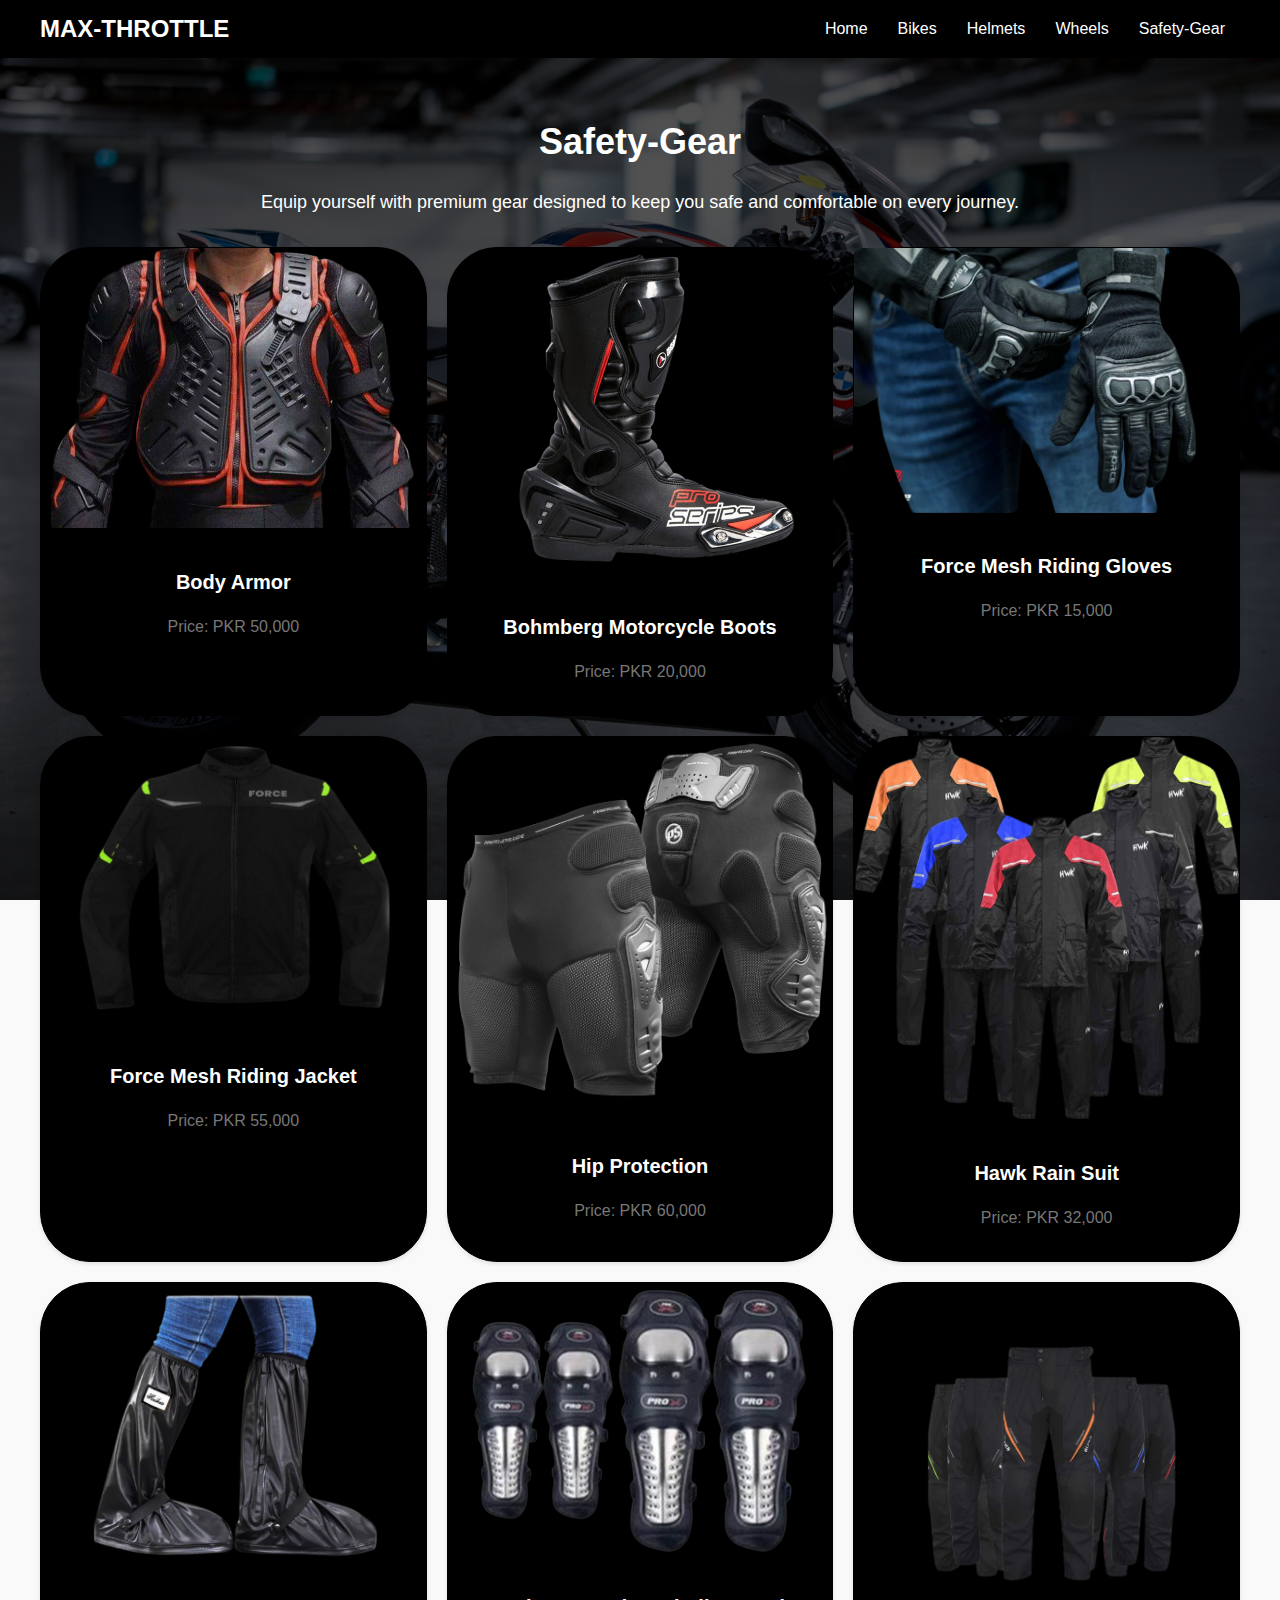
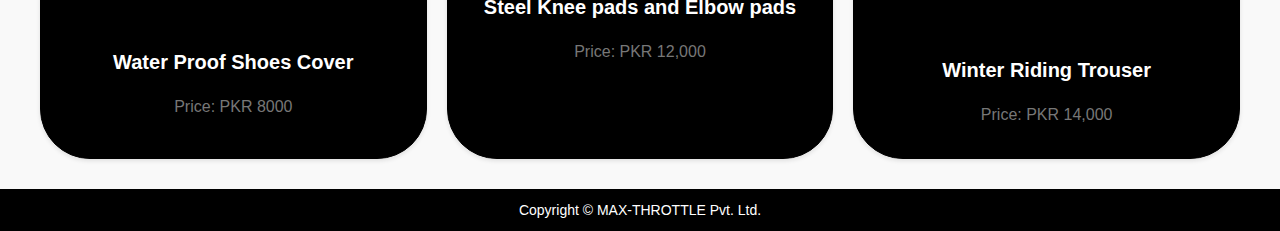
<file: gear.html>
<!DOCTYPE html>
<html lang="en">
<head>
    <meta charset="UTF-8">
    <meta name="viewport" content="width=device-width, initial-scale=1.0">
    <link rel="icon" type="img/jpg" href="img/Adobe Express - file (1) (1).png">
    <title>Safety-Gear | MAX-THROTTLE</title>
    <link rel="stylesheet" href="gear.css">
</head>
<body>
    <!-- Navigation Bar -->
    <header>
        <div class="container">
            <div class="logo">
                <a href="index.html">MAX-THROTTLE</a>
            </div>
            <nav>
                <ul>
                    <li><a href="index.html">Home</a></li>
                    <li><a href="bikes.html">Bikes</a></li>
                    <li><a href="helmets.html">Helmets</a></li>
                    <li><a href="wheels.html">Wheels</a></li>
                    <li><a href="gear.html">Safety-Gear</a></li>
                </ul>
            </nav>
        </div>
    </header>

    <!-- Bikes Section -->
    <main>
        <section class="bikes-section">
            <div class="container">
                <h1>Safety-Gear</h1>
                <p>Equip yourself with premium gear designed to keep you safe and comfortable on every journey.</p>
                <div class="bikes-grid">
                    <!-- Bike 1 -->
                    <div class="bike-item">
                        <img src="img/BODY ARMOR.png" alt="Bike 1">
                        <h3>Body Armor</h3>
                        <p>Price: PKR 50,000</p>
                    </div>
                    <!-- Bike 2 -->
                    <div class="bike-item">
                        <img src="img/Bohmberg Pro-Series Motorcycle Boots.png" alt="Bike 2">
                        <h3>Bohmberg Motorcycle Boots</h3>
                        <p>Price: PKR 20,000</p>
                    </div>
                    <!-- Bike 3 -->
                    <div class="bike-item">
                        <img src="img/FORCE MESH RIDING GLOVES.png" alt="Bike 3">
                        <h3>Force Mesh Riding Gloves</h3>
                        <p>Price: PKR 15,000</p>
                    </div>
                    <!-- Bike 4 -->
                    <div class="bike-item">
                        <img src="img/FORCE MESH RIDING JACKET.png" alt="Bike 4">
                        <h3>Force Mesh Riding Jacket</h3>
                        <p>Price: PKR 55,000</p>
                    </div>
                    <!-- Bike 5 -->
                    <div class="bike-item">
                        <img src="img/HIP PROTECTION.png" alt="Bike 5">
                        <h3>Hip Protection</h3>
                        <p>Price: PKR 60,000</p>
                    </div>
                    <!-- Bike 6 -->
                    <div class="bike-item">
                        <img src="img/Hwk rain suit.png" alt="Bike 6">
                        <h3>Hawk Rain Suit</h3>
                        <p>Price: PKR 32,000</p>
                    </div>
                    <!-- Bike 7 -->
                    <div class="bike-item">
                        <img src="img/water proof shoes cover.png" alt="Bike 7">
                        <h3>Water Proof Shoes Cover</h3>
                        <p>Price: PKR 8000</p>
                    </div>
                    <!-- Bike 8 -->
                    <div class="bike-item">
                        <img src="img/STEEL KNEEPAD AND ELBOW PADS.png" alt="Bike 8">
                        <h3>Steel Knee pads and Elbow pads</h3>
                        <p>Price: PKR 12,000</p>
                    </div>
                    <!-- Bike 9 -->
                    <div class="bike-item">
                        <img src="img/Winter Riding Trouser.png" alt="Bike 9">
                        <h3>Winter Riding Trouser</h3>
                        <p>Price: PKR 14,000</p>
                    </div>
                </div>
            </div>
        </section>
    </main>

    <!-- Footer -->
    <footer>
        <div class="container">
            <p>Copyright &copy; MAX-THROTTLE Pvt. Ltd.</p>
        </div>
    </footer>
</body>
</html>
</file>
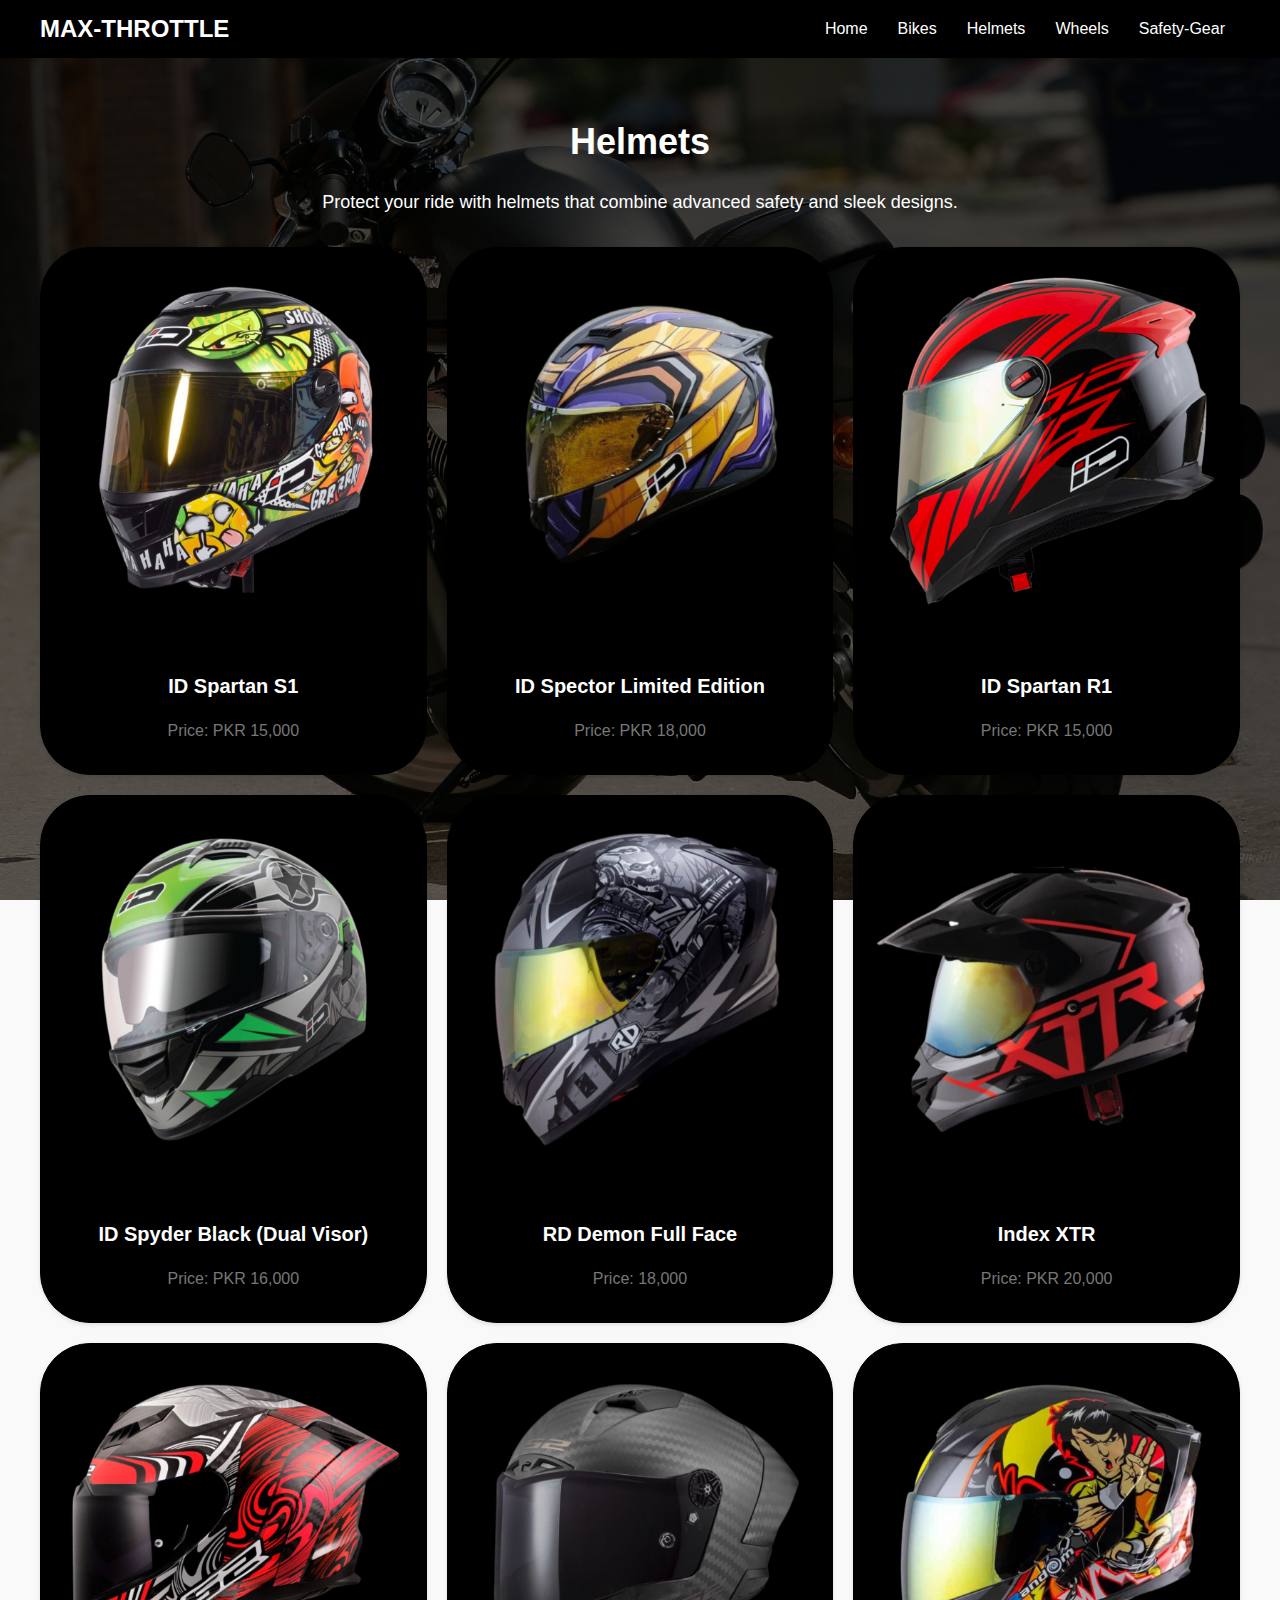
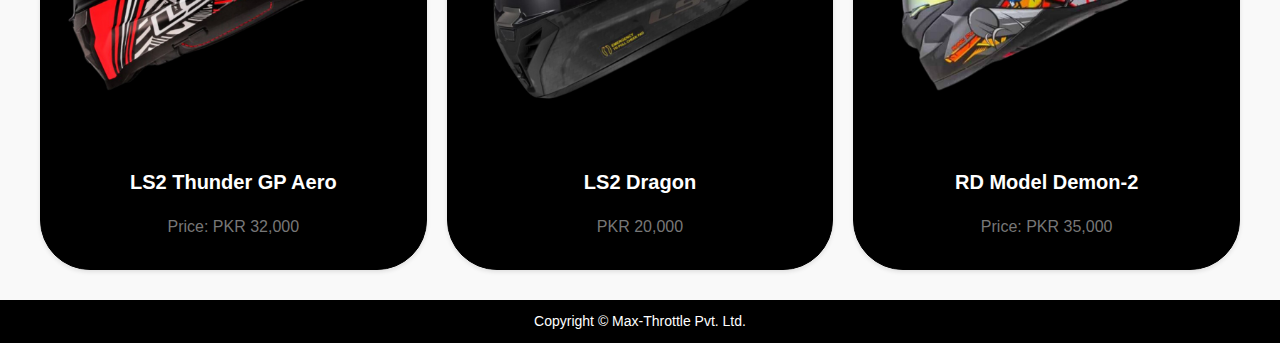
<file: helmets.html>
<!DOCTYPE html>
<html lang="en">
<head>
    <meta charset="UTF-8">
    <meta name="viewport" content="width=device-width, initial-scale=1.0">
    <link rel="icon" type="img/jpg" href="img/Adobe Express - file (1) (1).png">
    <title>Helmets | MAX-THROTTLE</title>
    <link rel="stylesheet" href="helmets.css">
</head>
<body>
    <!-- Navigation Bar -->
    <header>
        <div class="container">
            <div class="logo">
                <a href="index.html">MAX-THROTTLE</a>
            </div>
            <nav>
                <ul>
                    <li><a href="index.html">Home</a></li>
                    <li><a href="bikes.html">Bikes</a></li>
                    <li><a href="helmets.html">Helmets</a></li>
                    <li><a href="wheels.html">Wheels</a></li>
                    <li><a href="gear.html">Safety-Gear</a></li>
                </ul>
            </nav>
        </div>
    </header>

    <!-- Bikes Section -->
    <main>
        <section class="bikes-section">
            <div class="container">
                <h1>Helmets</h1>
                <p>Protect your ride with helmets that combine advanced safety and sleek designs.</p>
                <div class="bikes-grid">
                    <!-- Bike 1 -->
                    <div class="bike-item">
                        <img src="img/Untitled design (20).png" alt="Bike 1">
                        <h3>ID Spartan S1</h3>
                        <p>Price: PKR 15,000</p>
                    </div>
                    <!-- Bike 2 -->
                    <div class="bike-item">
                        <img src="img/Untitled design (19).png" alt="Bike 2">
                        <h3>ID Spector Limited Edition </h3>
                        <p>Price: PKR 18,000</p>
                    </div>
                    <!-- Bike 3 -->
                    <div class="bike-item">
                        <img src="img/Untitled design (22).png" alt="Bike 3">
                        <h3>ID Spartan R1</h3>
                        <p>Price: PKR 15,000</p>
                    </div>
                    <!-- Bike 4 -->
                    <div class="bike-item">
                        <img src="img/Untitled design (23).png" alt="Bike 4">
                        <h3>ID Spyder Black (Dual Visor)</h3>
                        <p>Price: PKR 16,000</p>
                    </div>
                    <!-- Bike 5 -->
                    <div class="bike-item">
                        <img src="img/Untitled design (24).png" alt="Bike 5">
                        <h3>RD Demon Full Face</h3>
                        <p>Price: 18,000</p>
                    </div>
                    <!-- Bike 6 -->
                    <div class="bike-item">
                        <img src="img/Untitled design (25).png" alt="Bike 6">
                        <h3>Index XTR</h3>
                        <p>Price: PKR 20,000</p>
                    </div>
                    <!-- Bike 7 -->
                    <div class="bike-item">
                        <img src="img/Untitled design (26).png" alt="Bike 7">
                        <h3>LS2 Thunder GP Aero</h3>
                        <p>Price: PKR 32,000</p>
                    </div>
                    <!-- Bike 8 -->
                    <div class="bike-item">
                        <img src="img/Untitled design (27).png" alt="Bike 8">
                        <h3>LS2 Dragon</h3>
                        <p>PKR 20,000</p>
                    </div>
                    <!-- Bike 9 -->
                    <div class="bike-item">
                        <img src="img/Untitled design (28).png" alt="Bike 9">
                        <h3>RD Model Demon-2</h3>
                        <p>Price: PKR 35,000</p>
                    </div>
                </div>
            </div>
        </section>
    </main>

    <!-- Footer -->
    <footer>
        <div class="container">
            <p>Copyright &copy; Max-Throttle Pvt. Ltd.</p>
        </div>
    </footer>
</body>
</html>
</file>
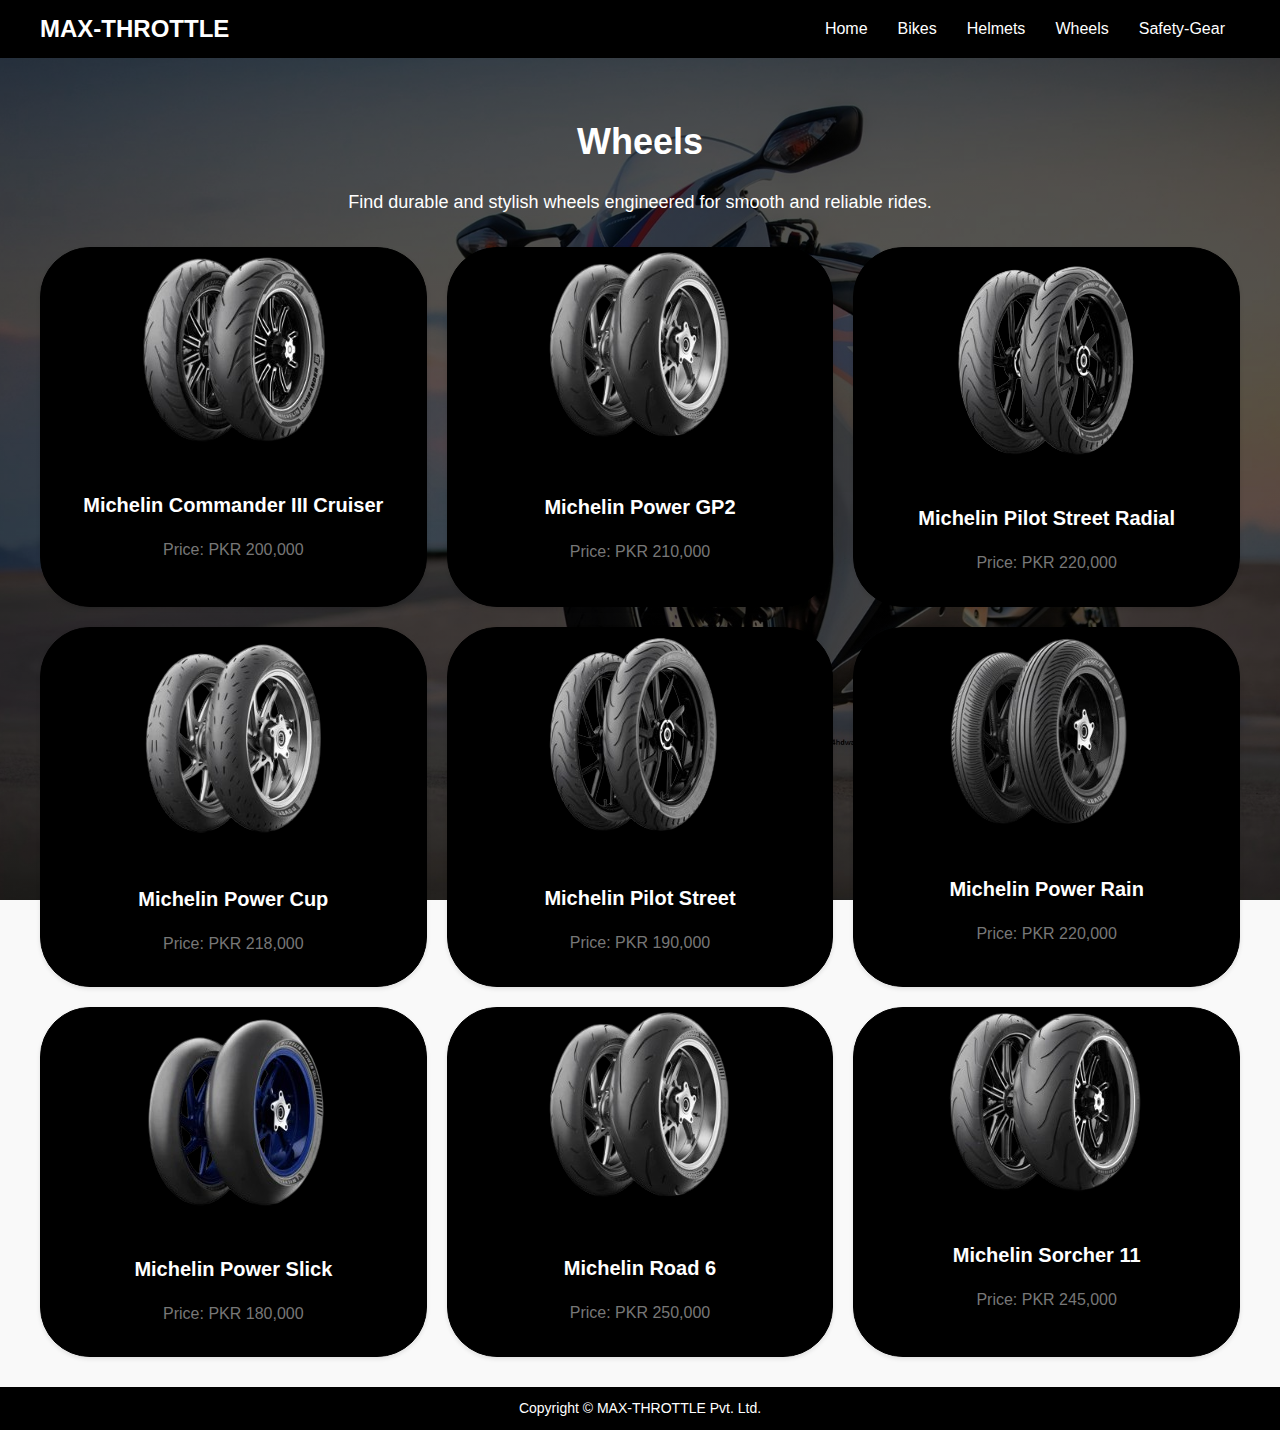
<file: wheels.html>
<!DOCTYPE html>
<html lang="en">
<head>
    <meta charset="UTF-8">
    <meta name="viewport" content="width=device-width, initial-scale=1.0">
    <link rel="icon" type="img/jpg" href="img/Adobe Express - file (1) (1).png">
    <title>Wheels | MAX-THROTTLE</title>
    <link rel="stylesheet" href="wheels.css">
</head>
<body>
    <!-- Navigation Bar -->
    <header>
        <div class="container">
            <div class="logo">
                <a href="index.html">MAX-THROTTLE</a>
            </div>
            <nav>
                <ul>
                    <li><a href="index.html">Home</a></li>
                    <li><a href="bikes.html">Bikes</a></li>
                    <li><a href="helmets.html">Helmets</a></li>
                    <li><a href="wheels.html">Wheels</a></li>
                    <li><a href="gear.html">Safety-Gear</a></li>
                </ul>
            </nav>
        </div>
    </header>

    <!-- Bikes Section -->
    <main>
        <section class="bikes-section">
            <div class="container">
                <h1>Wheels</h1>
                <p>Find durable and stylish wheels engineered for smooth and reliable rides.</p>
                <div class="bikes-grid">
                    <!-- Bike 1 -->
                    <div class="bike-item">
                        <img src="img/MICHELIN_COMMANDER_III_CRUISER-removebg-preview.png" alt="Bike 1">
                        <h3>Michelin Commander III Cruiser</h3>
                        <p>Price: PKR 200,000</p>
                    </div>
                    <!-- Bike 2 -->
                    <div class="bike-item">
                        <img src="img/MICHELIN_POWER_GP2-removebg-preview.png" alt="Bike 2">
                        <h3>Michelin Power GP2</h3>
                        <p>Price: PKR 210,000</p>
                    </div>
                    <!-- Bike 3 -->
                    <div class="bike-item">
                        <img src="img/MICHELIN_PILOT_STREET_RADIAL-removebg-preview.png" alt="Bike 3">
                        <h3>Michelin Pilot Street Radial</h3>
                        <p>Price: PKR 220,000</p>
                    </div>
                    <!-- Bike 4 -->
                    <div class="bike-item">
                        <img src="img/MICHELIN_POWER_CUP_EVO-removebg-preview.png" alt="Bike 4">
                        <h3>Michelin Power Cup</h3>
                        <p>Price: PKR 218,000</p>
                    </div>
                    <!-- Bike 5 -->
                    <div class="bike-item">
                        <img src="img/MICHELIN_PILOT_STREET-removebg-preview.png" alt="Bike 5">
                        <h3>Michelin Pilot Street</h3>
                        <p>Price: PKR 190,000</p>
                    </div>
                    <!-- Bike 6 -->
                    <div class="bike-item">
                        <img src="img/MICHELIN_POWER_RAIN-removebg-preview.png" alt="Bike 6">
                        <h3>Michelin Power Rain</h3>
                        <p>Price: PKR 220,000</p>
                    </div>
                    <!-- Bike 7 -->
                    <div class="bike-item">
                        <img src="img/MICHELIN_POWER_SLICK_2-removebg-preview.png" alt="Bike 7">
                        <h3>Michelin Power Slick</h3>
                        <p>Price: PKR 180,000</p>
                    </div>
                    <!-- Bike 8 -->
                    <div class="bike-item">
                        <img src="img/MICHELIN_POWER_GP2-removebg-preview.png" alt="Bike 8">
                        <h3>Michelin Road 6</h3>
                        <p>Price: PKR 250,000</p>
                    </div>
                    <!-- Bike 9 -->
                    <div class="bike-item">
                        <img src="img/MICHELIN_SCORCHER_11-removebg-preview.png" alt="Bike 9">
                        <h3>Michelin Sorcher 11</h3>
                        <p>Price: PKR 245,000</p>
                    </div>
                </div>
            </div>
        </section>
    </main>

    <!-- Footer -->
    <footer>
        <div class="container">
            <p>Copyright &copy; MAX-THROTTLE Pvt. Ltd.</p>
        </div>
    </footer>
</body>
</html>
</file>
<file: gear.css>
/* General Reset */
body {
    margin: 0;
    padding: 0;
    font-family: Arial, sans-serif;
    line-height: 1.6;
    background-color: #f9f9f9;
    background-image: linear-gradient(rgba(0, 0, 0, 0.7), rgba(0, 0, 0, 0.6)), url('./img/bjorn-magnus-kristiansen-NXvHr5EABcY-unsplash\ \(1\).jpg');
    background-size: cover; /* Ensures the image covers the entire background */
    background-position: center; /* Centers the image */
    background-repeat: no-repeat; /* Prevents the image from repeating */
    background-attachment: fixed; /* Keeps the image fixed when scrolling */
    margin: 0;
    padding: 0;
}

/* Navigation Bar */
header {
    background-color: #000;
    color: #fff;
    padding: 10px 0;
}

header .container {
    display: flex;
    justify-content: space-between;
    align-items: center;
    max-width: 1200px;
    margin: 0 auto;
    padding: 0 15px;
}

header .logo a {
    text-decoration: none;
    color: #fff;
    font-size: 24px;
    font-weight: bold;
}

header nav ul {
    list-style: none;
    margin: 0;
    padding: 0;
    display: flex;
}

header nav ul li {
    margin: 0 15px;
}

header nav ul li a {
    text-decoration: none;
    color: #fff;
    font-size: 16px;
    transition: color 0.3s;
}

header nav ul li a:hover {
    color: #ff9900;
}

/* Bikes Section */
.bikes-section {
    padding: 30px 15px;
    text-align: center;
}

.bikes-section h1 {
    font-size: 36px;
    margin-bottom: 10px;
    color: #fff;
}

.bikes-section p {
    font-size: 18px;
    color: #fff;
    margin-bottom: 30px;
}

.bikes-grid {
    display: grid;
    grid-template-columns: repeat(auto-fit, minmax(300px, 1fr));
    gap: 20px;
    max-width: 1200px;
    margin: 0 auto;
}

.bike-item {
    background-color: #000;
    border: 1px solid #000;
    border-radius: 50px;
    padding: 0px;
    box-shadow: 0 2px 4px rgba(0, 0, 0, 0.1);
    transition: transform 0.3s, box-shadow 0.3s;
}

.bike-item img {
    max-width: 100%;
    border-radius: 5px;
    margin-bottom: 10px;
}

.bike-item h3 {
    font-size: 20px;
    color: #fff;
    margin-bottom: 10px;
}

.bike-item p {
    font-size: 16px;
    color: #777;
}

.bike-item:hover {
    transform: scale(1.05);
    box-shadow: 0 4px 8px rgba(0, 0, 0, 0.2);
}

/* Footer */
footer {
    background-color: #000;
    color: #fff;
    text-align: center;
    padding: 10px 0;
}

footer p {
    margin: 0;
    font-size: 14px;
}
</file>
<file: helmets.css>
/* General Reset */
body {
    margin: 0;
    padding: 0;
    font-family: Arial, sans-serif;
    line-height: 1.6;
    background-color: #f9f9f9;
    background-image: linear-gradient(rgba(0, 0, 0, 0.7), rgba(0, 0, 0, 0.6)), url('./img/bike3.jpg');
    background-size: cover; /* Ensures the image covers the entire background */
    background-position: center; /* Centers the image */
    background-repeat: no-repeat; /* Prevents the image from repeating */
    background-attachment: fixed; /* Keeps the image fixed when scrolling */
    margin: 0;
    padding: 0;
}

/* Navigation Bar */
header {
    background-color: #000;
    color: #fff;
    padding: 10px 0;
}

header .container {
    display: flex;
    justify-content: space-between;
    align-items: center;
    max-width: 1200px;
    margin: 0 auto;
    padding: 0 15px;
}

header .logo a {
    text-decoration: none;
    color: #fff;
    font-size: 24px;
    font-weight: bold;
}

header nav ul {
    list-style: none;
    margin: 0;
    padding: 0;
    display: flex;
}

header nav ul li {
    margin: 0 15px;
}

header nav ul li a {
    text-decoration: none;
    color: #fff;
    font-size: 16px;
    transition: color 0.3s;
}

header nav ul li a:hover {
    color: #ff9900;
}

/* Bikes Section */
.bikes-section {
    padding: 30px 15px;
    text-align: center;
}

.bikes-section h1 {
    font-size: 36px;
    margin-bottom: 10px;
    color: #fff;
}

.bikes-section p {
    font-size: 18px;
    color: #fff;
    margin-bottom: 30px;
}

.bikes-grid {
    display: grid;
    grid-template-columns: repeat(auto-fit, minmax(300px, 1fr));
    gap: 20px;
    max-width: 1200px;
    margin: 0 auto;
}

.bike-item {
    background-color: #000;
    border: 1px solid #000;
    border-radius: 50px;
    padding: 0px;
    box-shadow: 0 2px 4px rgba(0, 0, 0, 0.1);
    transition: transform 0.3s, box-shadow 0.3s;
}

.bike-item img {
    max-width: 100%;
    border-radius: 5px;
    margin-bottom: 10px;
}

.bike-item h3 {
    font-size: 20px;
    color: #fff;
    margin-bottom: 10px;
}

.bike-item p {
    font-size: 16px;
    color: #777;
}

.bike-item:hover {
    transform: scale(1.05);
    box-shadow: 0 4px 8px rgba(0, 0, 0, 0.2);
}

/* Footer */
footer {
    background-color: #000;
    color: #fff;
    text-align: center;
    padding: 10px 0;
}

footer p {
    margin: 0;
    font-size: 14px;
}
</file>
<file: wheels.css>
/* General Reset */
body {
    margin: 0;
    padding: 0;
    font-family: Arial, sans-serif;
    line-height: 1.6;
    background-color: #f9f9f9;
    background-image: linear-gradient(rgba(0, 0, 0, 0.7), rgba(0, 0, 0, 0.6)), url('./img/bike1.jpg');
    background-size: cover; /* Ensures the image covers the entire background */
    background-position: center; /* Centers the image */
    background-repeat: no-repeat; /* Prevents the image from repeating */
    background-attachment: fixed; /* Keeps the image fixed when scrolling */
    margin: 0;
    padding: 0;
}

/* Navigation Bar */
header {
    background-color: #000;
    color: #fff;
    padding: 10px 0;
}

header .container {
    display: flex;
    justify-content: space-between;
    align-items: center;
    max-width: 1200px;
    margin: 0 auto;
    padding: 0 15px;
}

header .logo a {
    text-decoration: none;
    color: #fff;
    font-size: 24px;
    font-weight: bold;
}

header nav ul {
    list-style: none;
    margin: 0;
    padding: 0;
    display: flex;
}

header nav ul li {
    margin: 0 15px;
}

header nav ul li a {
    text-decoration: none;
    color: #fff;
    font-size: 16px;
    transition: color 0.3s;
}

header nav ul li a:hover {
    color: #ff9900;
}

/* Bikes Section */
.bikes-section {
    padding: 30px 15px;
    text-align: center;
}

.bikes-section h1 {
    font-size: 36px;
    margin-bottom: 10px;
    color: #fff;
}

.bikes-section p {
    font-size: 18px;
    color: #fff;
    margin-bottom: 30px;
}

.bikes-grid {
    display: grid;
    grid-template-columns: repeat(auto-fit, minmax(300px, 1fr));
    gap: 20px;
    max-width: 1200px;
    margin: 0 auto;
}

.bike-item {
    background-color: #000;
    border: 1px solid #000;
    border-radius: 50px;
    padding: 0px;
    box-shadow: 0 2px 4px rgba(0, 0, 0, 0.1);
    transition: transform 0.3s, box-shadow 0.3s;
}

.bike-item img {
    max-width: 100%;
    border-radius: 5px;
    margin-bottom: 10px;
}

.bike-item h3 {
    font-size: 20px;
    color: #fff;
    margin-bottom: 10px;
}

.bike-item p {
    font-size: 16px;
    color: #777;
}

.bike-item:hover {
    transform: scale(1.05);
    box-shadow: 0 4px 8px rgba(0, 0, 0, 0.2);
}

/* Footer */
footer {
    background-color: #000;
    color: #fff;
    text-align: center;
    padding: 10px 0;
}

footer p {
    margin: 0;
    font-size: 14px;
}
</file>
